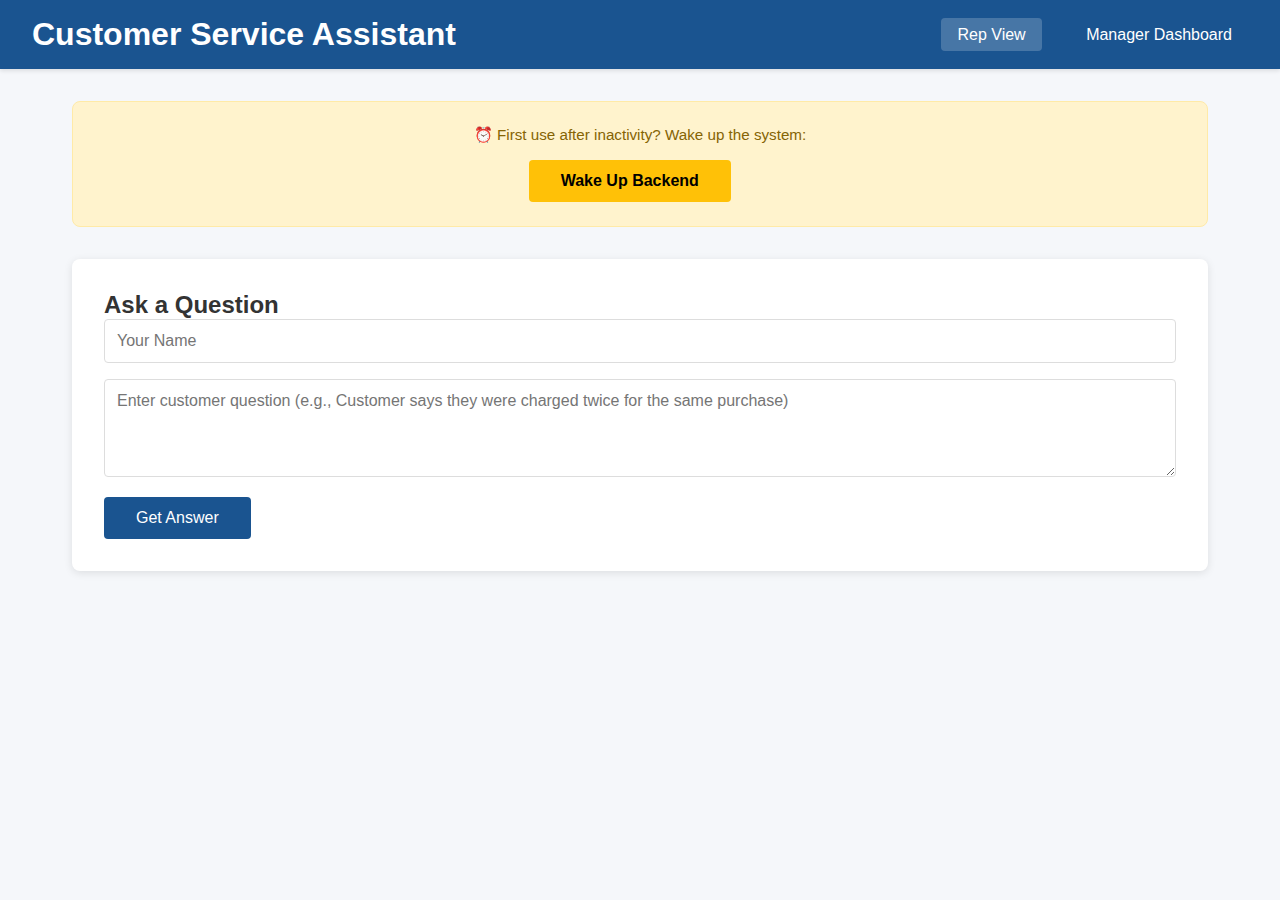
<file: frontend/index.html>
<!DOCTYPE html>
<html lang="en">
<head>
    <meta charset="UTF-8">
    <meta name="viewport" content="width=device-width, initial-scale=1.0">
    <title>Customer Service Assistant</title>
    <link rel="stylesheet" href="styles.css">
</head>
<body>
    <nav class="navbar">
        <h1>Customer Service Assistant</h1>
        <div>
            <a href="index.html" class="nav-link active">Rep View</a>
            <a href="dashboard.html" class="nav-link">Manager Dashboard</a>
        </div>
    </nav>

    <div class="container">
        <div class="warmup-section">
            <p class="warmup-info">⏰ First use after inactivity? Wake up the system:</p>
            <button onclick="warmupBackend()" class="btn-warmup" id="warmupBtn">Wake Up Backend</button>
            <span id="warmupStatus"></span>
        </div>

        <div class="input-section">
            <h2>Ask a Question</h2>
            <input type="text" id="repName" placeholder="Your Name" class="input-field">
            <textarea id="question" placeholder="Enter customer question (e.g., Customer says they were charged twice for the same purchase)" rows="4" class="input-field"></textarea>
            <button onclick="submitQuery()" class="btn-primary" id="submitBtn">Get Answer</button>
            <div id="loading" class="loading" style="display: none;">
                <div class="spinner"></div>
                <p>Processing query through AI agents...</p>
            </div>
        </div>

        <div id="results" class="results-section" style="display: none;">
            <div class="reformulated-query">
                <h3>🔄 Reformulated Query:</h3>
                <p id="reformulatedQuery"></p>
            </div>

            <div class="answer-box">
                <h3>Answer:</h3>
                <div id="answer"></div>
            </div>

            <div class="confidence-section">
                <h3>Confidence Score:</h3>
                <div id="confidenceBadge"></div>
            </div>

            <div class="source-section">
                <h3>Source:</h3>
                <div id="sources"></div>
            </div>
        </div>
    </div>

    <script src="app.js"></script>
</body>
</html>
</file>
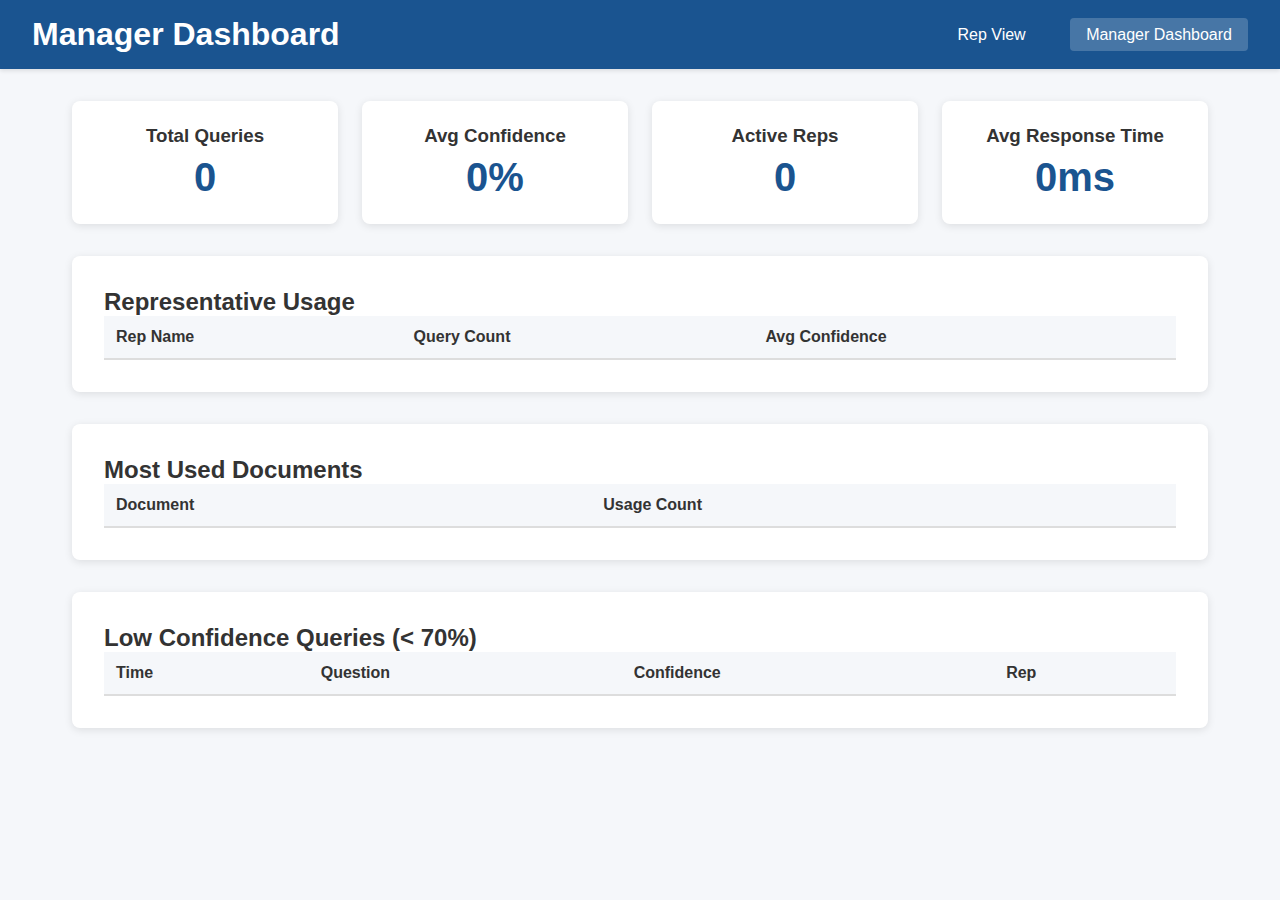
<file: frontend/dashboard.html>
<!DOCTYPE html>
<html lang="en">
<head>
    <meta charset="UTF-8">
    <meta name="viewport" content="width=device-width, initial-scale=1.0">
    <title>Manager Dashboard</title>
    <link rel="stylesheet" href="styles.css">
</head>
<body>
    <nav class="navbar">
        <h1>Manager Dashboard</h1>
        <div>
            <a href="index.html" class="nav-link">Rep View</a>
            <a href="dashboard.html" class="nav-link active">Manager Dashboard</a>
        </div>
    </nav>

    <div class="container">
        <div class="stats-grid">
            <div class="stat-card">
                <h3>Total Queries</h3>
                <div class="stat-number" id="totalQueries">0</div>
            </div>
            <div class="stat-card">
                <h3>Avg Confidence</h3>
                <div class="stat-number" id="avgConfidence">0%</div>
            </div>
            <div class="stat-card">
                <h3>Active Reps</h3>
                <div class="stat-number" id="activeReps">0</div>
            </div>
            <div class="stat-card">
                <h3>Avg Response Time</h3>
                <div class="stat-number" id="avgResponseTime">0ms</div>
            </div>
        </div>

        <div class="dashboard-section">
            <h2>Representative Usage</h2>
            <table class="data-table" id="userStatsTable">
                <thead>
                    <tr>
                        <th>Rep Name</th>
                        <th>Query Count</th>
                        <th>Avg Confidence</th>
                    </tr>
                </thead>
                <tbody></tbody>
            </table>
        </div>

        <div class="dashboard-section">
            <h2>Most Used Documents</h2>
            <table class="data-table" id="docStatsTable">
                <thead>
                    <tr>
                        <th>Document</th>
                        <th>Usage Count</th>
                    </tr>
                </thead>
                <tbody></tbody>
            </table>
        </div>

        <div class="dashboard-section">
            <h2>Low Confidence Queries (< 70%)</h2>
            <table class="data-table" id="lowConfidenceTable">
                <thead>
                    <tr>
                        <th>Time</th>
                        <th>Question</th>
                        <th>Confidence</th>
                        <th>Rep</th>
                    </tr>
                </thead>
                <tbody></tbody>
            </table>
        </div>
    </div>

    <script>
        const API_URL = 'http://localhost:8000';

        async function loadStats() {
            try {
                const response = await fetch(`${API_URL}/api/stats`);
                const stats = await response.json();

                document.getElementById('totalQueries').textContent = stats.total_queries;
                document.getElementById('avgConfidence').textContent = stats.avg_confidence + '%';
                document.getElementById('activeReps').textContent = stats.active_reps;
                document.getElementById('avgResponseTime').textContent = Math.round(stats.avg_response_time) + 'ms';

                // User stats table
                const userTableBody = document.querySelector('#userStatsTable tbody');
                userTableBody.innerHTML = stats.user_stats.map(user => `
                    <tr>
                        <td>${user.name}</td>
                        <td>${user.query_count}</td>
                        <td>${user.avg_confidence}%</td>
                    </tr>
                `).join('');

                // Document stats table
                const docTableBody = document.querySelector('#docStatsTable tbody');
                docTableBody.innerHTML = stats.document_stats.map(doc => `
                    <tr>
                        <td>${doc.document}</td>
                        <td>${doc.usage_count}</td>
                    </tr>
                `).join('');

                // Low confidence table
                const lowConfTableBody = document.querySelector('#lowConfidenceTable tbody');
                lowConfTableBody.innerHTML = stats.low_confidence_queries.map(query => `
                    <tr>
                        <td>${new Date(query.timestamp).toLocaleString()}</td>
                        <td>${query.original_question.substring(0, 50)}...</td>
                        <td><span class="badge badge-red">${query.confidence_score}%</span></td>
                        <td>${query.user_name}</td>
                    </tr>
                `).join('');

            } catch (error) {
                console.error('Error loading stats:', error);
            }
        }

        // Load stats on page load
        loadStats();

        // Auto-refresh every 30 seconds
        setInterval(loadStats, 30000);
    </script>
</body>
</html>
</file>
<file: frontend/styles.css>
* {
    margin: 0;
    padding: 0;
    box-sizing: border-box;
}

body {
    font-family: -apple-system, BlinkMacSystemFont, 'Segoe UI', Roboto, Oxygen, Ubuntu, sans-serif;
    background: #f5f7fa;
    color: #333;
}

.navbar {
    background: #1a5490;
    color: white;
    padding: 1rem 2rem;
    display: flex;
    justify-content: space-between;
    align-items: center;
    box-shadow: 0 2px 4px rgba(0,0,0,0.1);
}

.nav-link {
    color: white;
    text-decoration: none;
    margin-left: 1.5rem;
    padding: 0.5rem 1rem;
    border-radius: 4px;
    transition: background 0.3s;
}

.nav-link:hover, .nav-link.active {
    background: rgba(255,255,255,0.2);
}

.container {
    max-width: 1200px;
    margin: 2rem auto;
    padding: 0 2rem;
}

.input-section, .results-section, .dashboard-section {
    background: white;
    padding: 2rem;
    border-radius: 8px;
    box-shadow: 0 2px 8px rgba(0,0,0,0.1);
    margin-bottom: 2rem;
}

.input-field {
    width: 100%;
    padding: 0.75rem;
    margin-bottom: 1rem;
    border: 1px solid #ddd;
    border-radius: 4px;
    font-size: 1rem;
}

textarea.input-field {
    resize: vertical;
    font-family: inherit;
}

.btn-primary {
    background: #1a5490;
    color: white;
    border: none;
    padding: 0.75rem 2rem;
    font-size: 1rem;
    border-radius: 4px;
    cursor: pointer;
    transition: background 0.3s;
}

.btn-primary:hover:not(:disabled) {
    background: #2b6cb0;
}

.btn-primary:disabled {
    background: #ccc;
    cursor: not-allowed;
}

.loading {
    text-align: center;
    padding: 2rem;
}

.spinner {
    border: 4px solid #f3f3f3;
    border-top: 4px solid #1a5490;
    border-radius: 50%;
    width: 40px;
    height: 40px;
    animation: spin 1s linear infinite;
    margin: 0 auto 1rem;
}

@keyframes spin {
    0% { transform: rotate(0deg); }
    100% { transform: rotate(360deg); }
}

.reformulated-query {
    background: #e3f2fd;
    padding: 1rem;
    border-radius: 4px;
    border-left: 4px solid #1a5490;
    margin-bottom: 1.5rem;
}

.answer-box {
    background: #f9f9f9;
    padding: 1.5rem;
    border-radius: 4px;
    margin-bottom: 1.5rem;
    line-height: 1.6;
}

/* Answer formatting styles */
.answer-box h1 {
    font-size: 1.4rem;
    margin: 1rem 0 0.5rem 0;
    color: #1a5490;
    font-weight: 600;
}

.answer-box h2 {
    font-size: 1.2rem;
    margin: 0.8rem 0 0.4rem 0;
    color: #2b6cb0;
    font-weight: 600;
}

.answer-box h3 {
    font-size: 1.1rem;
    margin: 0.6rem 0 0.3rem 0;
    color: #4a90c0;
    font-weight: 600;
}

.answer-box ul {
    margin: 0.5rem 0;
    padding-left: 0;
    list-style: none;
}

.answer-box li {
    margin: 0.3rem 0;
    padding-left: 1.5rem;
    position: relative;
}

.answer-box li:before {
    content: "•";
    position: absolute;
    left: 0.5rem;
    color: #1a5490;
    font-weight: bold;
}

.answer-box strong {
    color: #1a5490;
    font-weight: 600;
}

.confidence-section {
    margin-bottom: 1.5rem;
}

.badge {
    display: inline-block;
    padding: 0.5rem 1rem;
    border-radius: 20px;
    font-weight: bold;
    font-size: 0.9rem;
}

.badge-green {
    background: #d4edda;
    color: #155724;
    border: 1px solid #c3e6cb;
}

.badge-yellow {
    background: #fff3cd;
    color: #856404;
    border: 1px solid #ffeaa7;
}

.badge-red {
    background: #f8d7da;
    color: #721c24;
    border: 1px solid #f5c6cb;
}

.source-item {
    background: #f0f0f0;
    padding: 0.75rem;
    margin-bottom: 0.5rem;
    border-radius: 4px;
    cursor: pointer;
    transition: all 0.3s ease;
    border: 2px solid transparent;
}

.source-item:hover {
    background: #e3f2fd;
    border-color: #1a5490;
    transform: translateX(5px);
}

.source-item strong {
    color: #1a5490;
}

.source-item:hover strong {
    text-decoration: underline;
}

.stats-grid {
    display: grid;
    grid-template-columns: repeat(auto-fit, minmax(200px, 1fr));
    gap: 1.5rem;
    margin-bottom: 2rem;
}

.stat-card {
    background: white;
    padding: 1.5rem;
    border-radius: 8px;
    box-shadow: 0 2px 8px rgba(0,0,0,0.1);
    text-align: center;
}

.stat-number {
    font-size: 2.5rem;
    font-weight: bold;
    color: #1a5490;
    margin-top: 0.5rem;
}

.data-table {
    width: 100%;
    border-collapse: collapse;
}

.data-table th {
    background: #f5f7fa;
    padding: 0.75rem;
    text-align: left;
    font-weight: 600;
    border-bottom: 2px solid #ddd;
}

.data-table td {
    padding: 0.75rem;
    border-bottom: 1px solid #eee;
}

.data-table tr:hover {
    background: #f9f9f9;
}

.error-message {
    background: #f8d7da;
    color: #721c24;
    padding: 2rem;
    border-radius: 8px;
    border: 1px solid #f5c6cb;
    text-align: center;
}

.error-message h3 {
    margin-bottom: 1rem;
}

.error-message button {
    margin-top: 1rem;
}

.warmup-section {
    background: #fff3cd;
    padding: 1.5rem;
    border-radius: 8px;
    margin-bottom: 2rem;
    text-align: center;
    border: 1px solid #ffeaa7;
}

.warmup-info {
    margin: 0 0 1rem 0;
    color: #856404;
    font-size: 0.95rem;
}

.btn-warmup {
    background: #ffc107;
    color: #000;
    border: none;
    padding: 0.75rem 2rem;
    border-radius: 4px;
    cursor: pointer;
    font-weight: bold;
    font-size: 1rem;
    transition: background 0.3s;
}

.btn-warmup:hover:not(:disabled) {
    background: #e0a800;
}

.btn-warmup:disabled {
    opacity: 0.6;
    cursor: not-allowed;
}

#warmupStatus {
    display: inline-block;
    margin-left: 1rem;
    font-weight: bold;
    font-size: 0.9rem;
}
</file>
